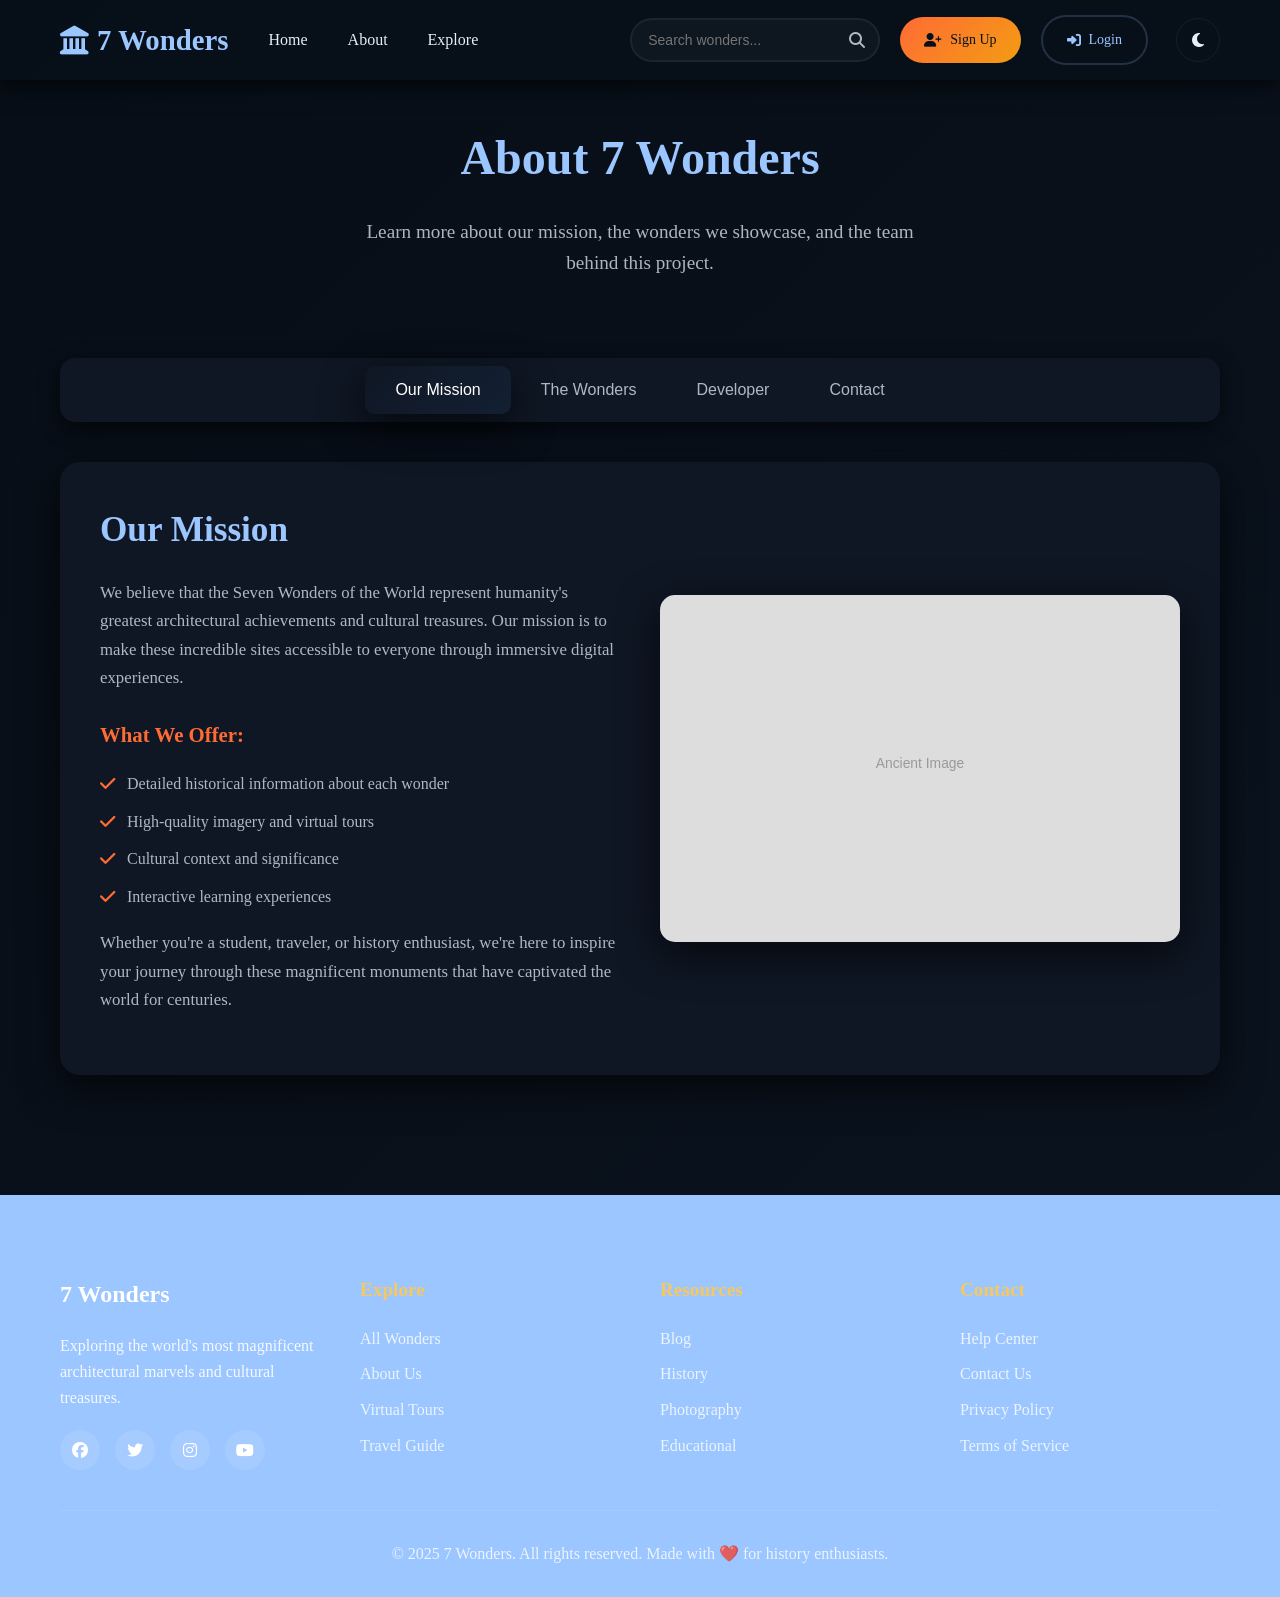
<file: about.html>
<!DOCTYPE html>
<html>
<head>
  <title>About - 7 Wonders</title>
  <meta name="viewport" content="width=device-width, initial-scale=1.0">
  <link rel="stylesheet" href="Style.css">
  <link href="https://cdnjs.cloudflare.com/ajax/libs/font-awesome/6.4.0/css/all.min.css" rel="stylesheet">
</head>
<body>
  <nav class="navbar">
    <div class="nav-container">
      <div class="nav-left">
        <a href="Index.html" class="nav-logo">
          <i class="fas fa-landmark"></i>
          7 Wonders
        </a>
        <a href="Index.html" class="nav-link">Home</a>
        <a href="about.html" class="nav-link">About</a>
        <a href="Index.html#wonders" class="nav-link">Explore</a>
      </div>
      <div class="nav-right">
        <div class="search-container">
          <input type="text" id="searchInput" placeholder="Search wonders..." class="search-input">
          <i class="fas fa-search search-icon"></i>
        </div>
        <a href="signup.html" class="signup-btn">
          <i class="fas fa-user-plus"></i>
          Sign Up
        </a>
        <a href="login.html" class="login-btn">
          <i class="fas fa-sign-in-alt"></i>
          Login
        </a>
      </div>
    </div>
  </nav>

  <!-- About Section -->
  <section id="about" class="about-section" style="padding-top: 120px;">
    <div class="container">
      <div class="section-header">
        <h2>About 7 Wonders</h2>
        <p>Learn more about our mission, the wonders we showcase, and the team behind this project.</p>
      </div>
      
      <!-- Tabs Navigation -->
      <div class="tabs-container">
        <div class="tabs-nav">
          <button class="tab-btn active" onclick="openTab(event, 'our-mission')">Our Mission</button>
          <button class="tab-btn" onclick="openTab(event, 'the-wonders')">The Wonders</button>
          <button class="tab-btn" onclick="openTab(event, 'developer-info')">Developer</button>
          <button class="tab-btn" onclick="openTab(event, 'contact-us')">Contact</button>
        </div>

        <!-- Tab Content -->
        <div id="our-mission" class="tab-content active">
          <div class="tab-grid">
            <div class="tab-text">
              <h3>Our Mission</h3>
              <p>We believe that the Seven Wonders of the World represent humanity's greatest architectural achievements and cultural treasures. Our mission is to make these incredible sites accessible to everyone through immersive digital experiences.</p>
              
              <h4>What We Offer:</h4>
              <ul>
                <li><i class="fas fa-check"></i> Detailed historical information about each wonder</li>
                <li><i class="fas fa-check"></i> High-quality imagery and virtual tours</li>
                <li><i class="fas fa-check"></i> Cultural context and significance</li>
                <li><i class="fas fa-check"></i> Interactive learning experiences</li>
              </ul>
              
              <p>Whether you're a student, traveler, or history enthusiast, we're here to inspire your journey through these magnificent monuments that have captivated the world for centuries.</p>
            </div>
            <div class="tab-image">
              <img src="https://images.unsplash.com/photo-1539650116574-75c0c6d73c6e?ixlib=rb-4.0.3&auto=format&fit=crop&w=800&q=80" alt="Ancient Architecture" onerror="this.src='[data-uri]'">
            </div>
          </div>
        </div>

        <div id="the-wonders" class="tab-content">
          <div class="wonders-overview">
            <h3>The Seven Wonders of the World</h3>
            <p>These magnificent structures were chosen through a global poll and represent the pinnacle of human architectural achievement.</p>
            
            <div class="wonders-list">
              <div class="wonder-item">
                <i class="fas fa-mountain"></i>
                <div>
                  <h4>Great Wall of China</h4>
                  <p>An ancient fortification system stretching over 13,000 miles across northern China.</p>
                </div>
              </div>
              <div class="wonder-item">
                <i class="fas fa-cross"></i>
                <div>
                  <h4>Christ the Redeemer</h4>
                  <p>A monumental statue of Jesus Christ overlooking Rio de Janeiro, Brazil.</p>
                </div>
              </div>
              <div class="wonder-item">
                <i class="fas fa-mountain"></i>
                <div>
                  <h4>Machu Picchu</h4>
                  <p>An ancient Incan city set high in the Andes Mountains of Peru.</p>
                </div>
              </div>
              <div class="wonder-item">
                <i class="fas fa-step-forward"></i>
                <div>
                  <h4>Chichen Itza</h4>
                  <p>A large pre-Columbian archaeological site built by the Maya civilization in Mexico.</p>
                </div>
              </div>
              <div class="wonder-item">
                <i class="fas fa-building"></i>
                <div>
                  <h4>Roman Colosseum</h4>
                  <p>An ancient amphitheatre in Rome, Italy, known for gladiatorial contests.</p>
                </div>
              </div>
              <div class="wonder-item">
                <i class="fas fa-mosque"></i>
                <div>
                  <h4>Taj Mahal</h4>
                  <p>An ivory-white marble mausoleum in Agra, India, built as a tomb of love.</p>
                </div>
              </div>
              <div class="wonder-item">
                <i class="fas fa-university"></i>
                <div>
                  <h4>Petra</h4>
                  <p>An ancient city carved into rose-red cliffs in southern Jordan.</p>
                </div>
              </div>
            </div>
          </div>
        </div>

        <div id="developer-info" class="tab-content">
          <div class="developer-section">
            <div class="developer-header">
              <div class="developer-avatar">
                <i class="fas fa-user-circle"></i>
              </div>
              <div class="developer-intro">
                <h3>Meet the Developer</h3>
                <p class="developer-name">Your Name Here</p>
                <p class="developer-title">Web Developer & History Enthusiast</p>
              </div>
            </div>
            
            <div class="developer-content">
              <div class="developer-bio">
                <h4>About Me</h4>
                <p>Hello! I'm passionate about combining technology with history to create engaging digital experiences. This 7 Wonders project represents my love for both web development and the incredible achievements of human civilization.</p>
                
                <h4>My Journey</h4>
                <p>As a web developer with a deep appreciation for history and architecture, I created this website to share the beauty and significance of the Seven Wonders with fellow enthusiasts around the world.</p>
              </div>
              
              <div class="developer-skills">
                <h4>Technical Skills</h4>
                <div class="skills-grid">
                  <div class="skill-item">
                    <i class="fab fa-html5"></i>
                    <span>HTML5</span>
                  </div>
                  <div class="skill-item">
                    <i class="fab fa-css3-alt"></i>
                    <span>CSS3</span>
                  </div>
                  <div class="skill-item">
                    <i class="fab fa-js-square"></i>
                    <span>JavaScript</span>
                  </div>
                  <div class="skill-item">
                    <i class="fas fa-mobile-alt"></i>
                    <span>Responsive Design</span>
                  </div>
                </div>
              </div>
              
              <div class="developer-contact">
                <h4>Connect With Me</h4>
                <div class="contact-links">
                  <a href="mailto:your.email@example.com" class="contact-link">
                    <i class="fas fa-envelope"></i>
                    Email Me
                  </a>
                  <a href="#" class="contact-link">
                    <i class="fab fa-linkedin"></i>
                    LinkedIn
                  </a>
                  <a href="#" class="contact-link">
                    <i class="fab fa-github"></i>
                    GitHub
                  </a>
                </div>
              </div>
            </div>
          </div>
        </div>

        <div id="contact-us" class="tab-content">
          <div class="contact-section">
            <h3>Get in Touch</h3>
            <p>Have questions, suggestions, or just want to share your thoughts about the Seven Wonders? We'd love to hear from you!</p>
            
            <div class="contact-grid">
              <div class="contact-info">
                <div class="contact-item">
                  <i class="fas fa-envelope"></i>
                  <div>
                    <h4>Email</h4>
                    <p>your.email@example.com</p>
                  </div>
                </div>
                <div class="contact-item">
                  <i class="fas fa-clock"></i>
                  <div>
                    <h4>Response Time</h4>
                    <p>Usually within 24 hours</p>
                  </div>
                </div>
                <div class="contact-item">
                  <i class="fas fa-heart"></i>
                  <div>
                    <h4>Purpose</h4>
                    <p>Educational & Cultural Appreciation</p>
                  </div>
                </div>
              </div>
              
              <div class="contact-form">
                <form>
                  <div class="form-group">
                    <label for="name">Your Name</label>
                    <input type="text" id="name" name="name" required>
                  </div>
                  <div class="form-group">
                    <label for="email">Your Email</label>
                    <input type="email" id="email" name="email" required>
                  </div>
                  <div class="form-group">
                    <label for="subject">Subject</label>
                    <select id="subject" name="subject">
                      <option value="general">General Inquiry</option>
                      <option value="feedback">Feedback</option>
                      <option value="collaboration">Collaboration</option>
                      <option value="technical">Technical Issue</option>
                    </select>
                  </div>
                  <div class="form-group">
                    <label for="message">Message</label>
                    <textarea id="message" name="message" rows="5" required placeholder="Tell us about your thoughts on the Seven Wonders..."></textarea>
                  </div>
                  <button type="submit" class="submit-btn">
                    <i class="fas fa-paper-plane"></i>
                    Send Message
                  </button>
                </form>
              </div>
            </div>
          </div>
        </div>
      </div>
    </div>
  </section>

  <!-- Footer -->
  <footer class="footer">
    <div class="container">
      <div class="footer-content">
        <div class="footer-section">
          <h3>7 Wonders</h3>
          <p>Exploring the world's most magnificent architectural marvels and cultural treasures.</p>
          <div class="social-links">
            <a href="#"><i class="fab fa-facebook"></i></a>
            <a href="#"><i class="fab fa-twitter"></i></a>
            <a href="#"><i class="fab fa-instagram"></i></a>
            <a href="#"><i class="fab fa-youtube"></i></a>
          </div>
        </div>
        <div class="footer-section">
          <h4>Explore</h4>
          <ul>
            <li><a href="Index.html#wonders">All Wonders</a></li>
            <li><a href="about.html">About Us</a></li>
            <li><a href="#">Virtual Tours</a></li>
            <li><a href="#">Travel Guide</a></li>
          </ul>
        </div>
        <div class="footer-section">
          <h4>Resources</h4>
          <ul>
            <li><a href="#">Blog</a></li>
            <li><a href="#">History</a></li>
            <li><a href="#">Photography</a></li>
            <li><a href="#">Educational</a></li>
          </ul>
        </div>
        <div class="footer-section">
          <h4>Contact</h4>
          <ul>
            <li><a href="#">Help Center</a></li>
            <li><a href="#">Contact Us</a></li>
            <li><a href="#">Privacy Policy</a></li>
            <li><a href="#">Terms of Service</a></li>
          </ul>
        </div>
      </div>
      <div class="footer-bottom">
        <p>&copy; 2025 7 Wonders. All rights reserved. Made with ❤️ for history enthusiasts.</p>
      </div>
    </div>
  </footer>

  <script src="script.js"></script>
  <script>
    // Tab functionality
    function openTab(evt, tabName) {
      var i, tabcontent, tablinks;
      
      // Hide all tab content
      tabcontent = document.getElementsByClassName("tab-content");
      for (i = 0; i < tabcontent.length; i++) {
        tabcontent[i].classList.remove("active");
      }
      
      // Remove active class from all tab buttons
      tablinks = document.getElementsByClassName("tab-btn");
      for (i = 0; i < tablinks.length; i++) {
        tablinks[i].classList.remove("active");
      }
      
      // Show the selected tab content and mark button as active
      document.getElementById(tabName).classList.add("active");
      evt.currentTarget.classList.add("active");
    }
  </script>
</body>
</html>
</file>
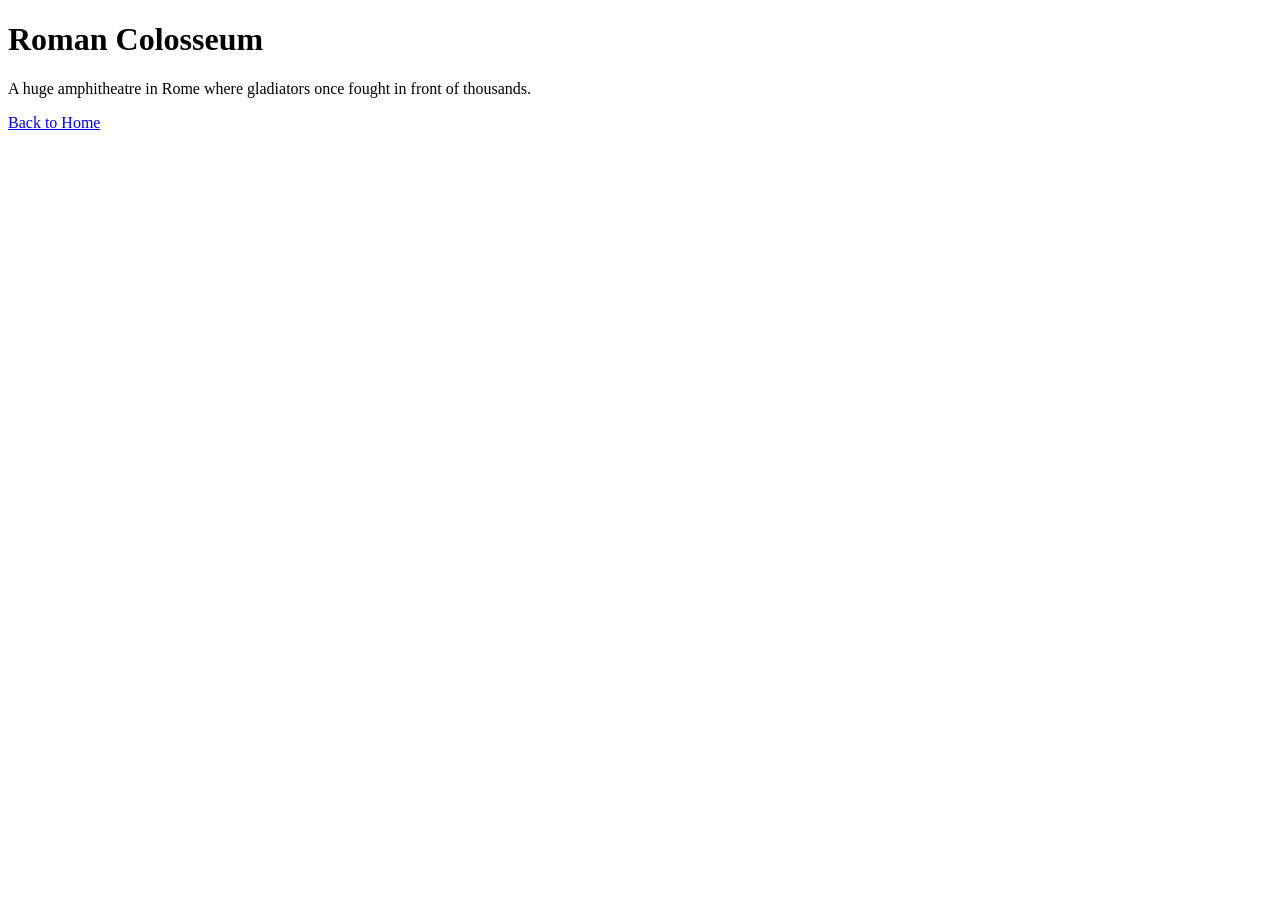
<file: Colosseum.html>
<!DOCTYPE html>
<html>
<head>
  <title>Colosseum</title>
</head>
<body>
  <h1>Roman Colosseum</h1>
  <p>A huge amphitheatre in Rome where gladiators once fought in front of thousands.</p>
  <a href="index.html">Back to Home</a>
</body>
</html>
</file>
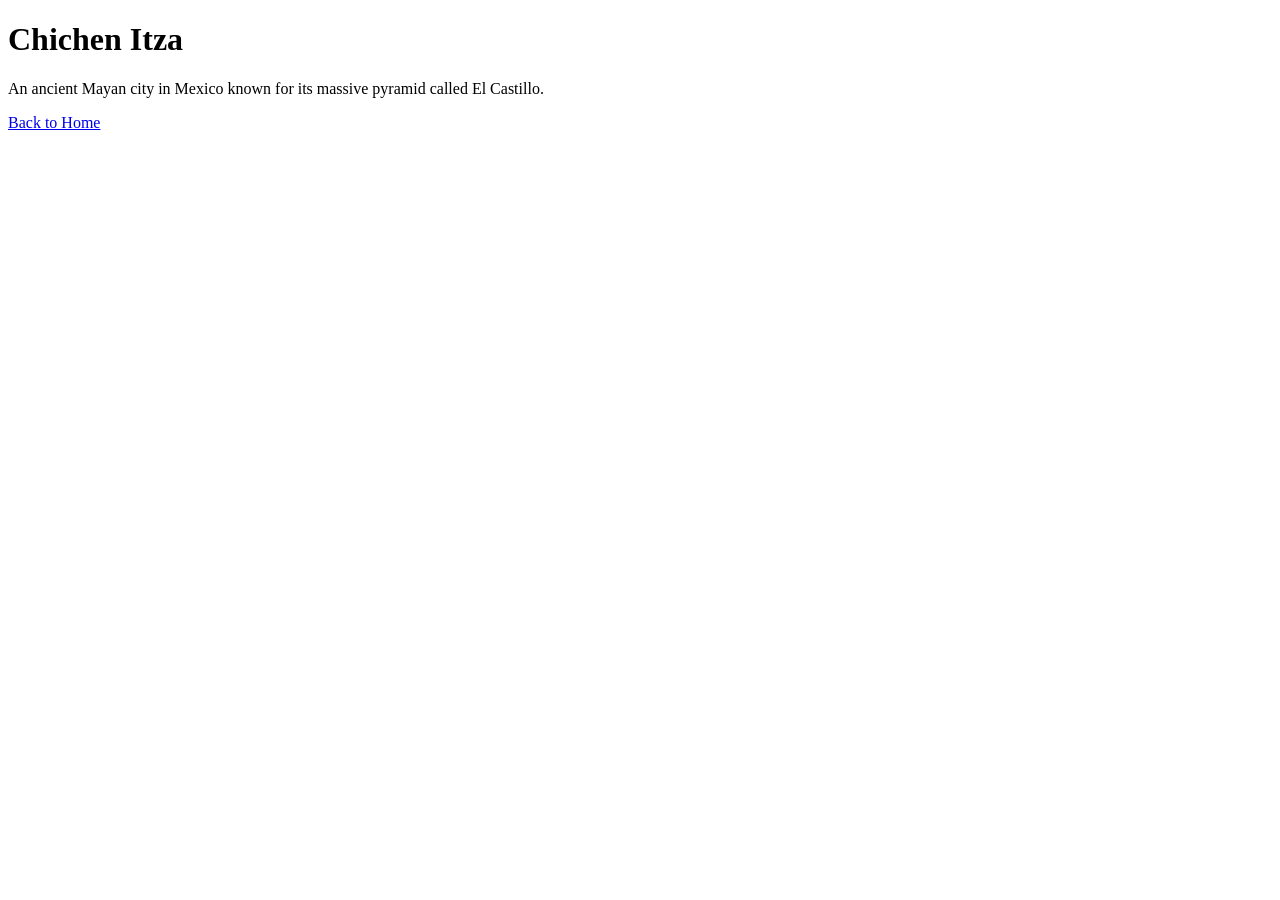
<file: Itza.html>
<!DOCTYPE html>
<html>
<head>
  <title>Chichen Itza</title>
</head>
<body>
  <h1>Chichen Itza</h1>
  <p>An ancient Mayan city in Mexico known for its massive pyramid called El Castillo.</p>
  <a href="index.html">Back to Home</a>
</body>
</html>
</file>
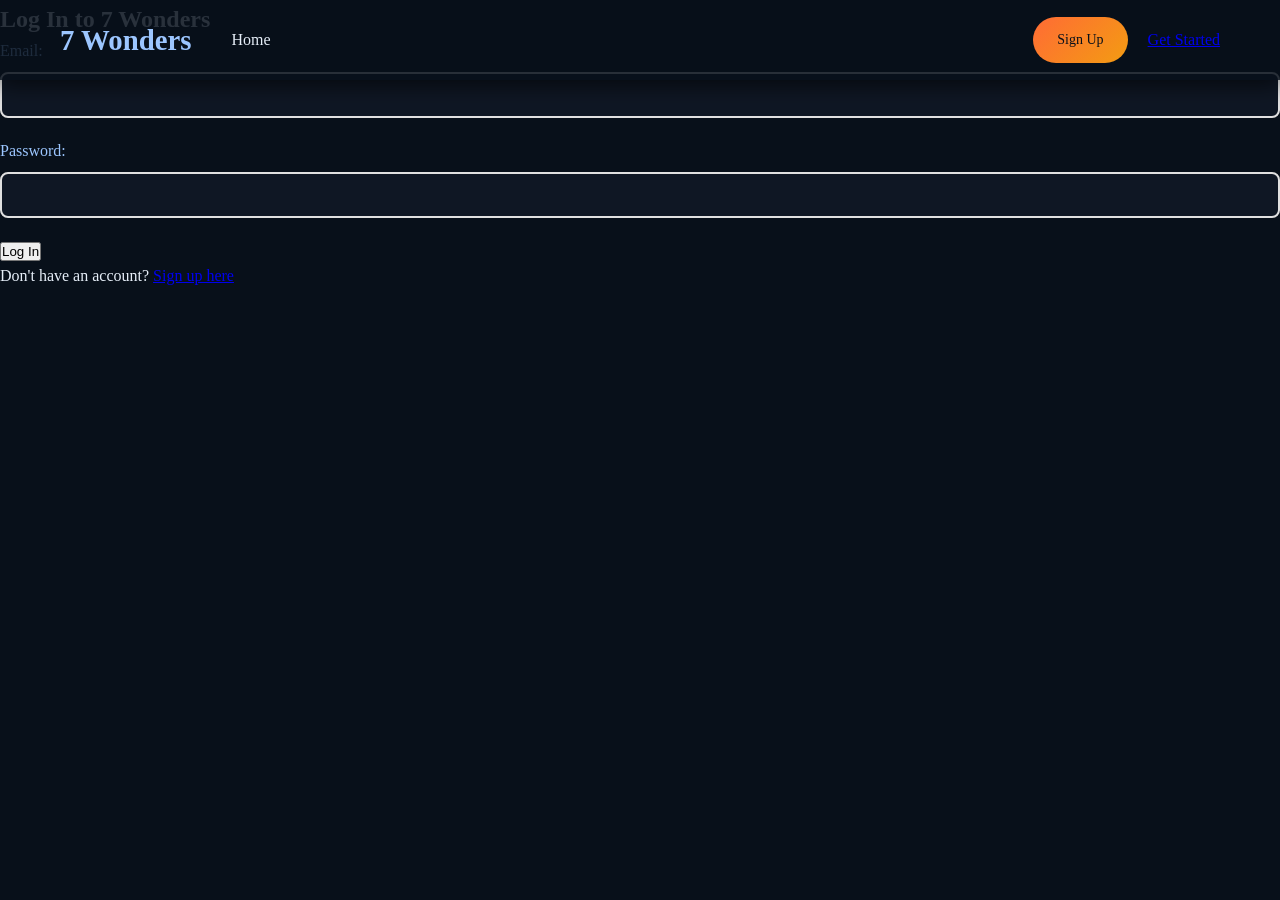
<file: login.html>
<!DOCTYPE html>
<html>
<head>
  <title>Log In - 7 Wonders</title>
  <link rel="stylesheet" href="Style.css">
</head>
<body>
  <nav class="navbar">
    <div class="nav-container">
      <div class="nav-left">
        <a href="Index.html" class="nav-logo">7 Wonders</a>
        <a href="Index.html" class="nav-link">Home</a>
      </div>
      <div class="nav-right">
        <a href="signin.html" class="signup-btn">Sign Up</a>
        <a href="Index.html#main-content" class="get-started-btn">Get Started</a>
      </div>
    </div>
  </nav>
  
  <section class="signin-section">
    <div class="signin-container">
      <div class="signin-form">
        <h2>Log In to 7 Wonders</h2>
        <form>
          <div class="form-group">
            <label for="email">Email:</label>
            <input type="email" id="email" name="email" required>
          </div>
          <div class="form-group">
            <label for="password">Password:</label>
            <input type="password" id="password" name="password" required>
          </div>
          <button type="submit" class="signin-btn">Log In</button>
        </form>
        <p class="signup-text">Don't have an account? <a href="signin.html" class="signup-link">Sign up here</a></p>
      </div>
    </div>
  </section>
</body>
</html>
</file>
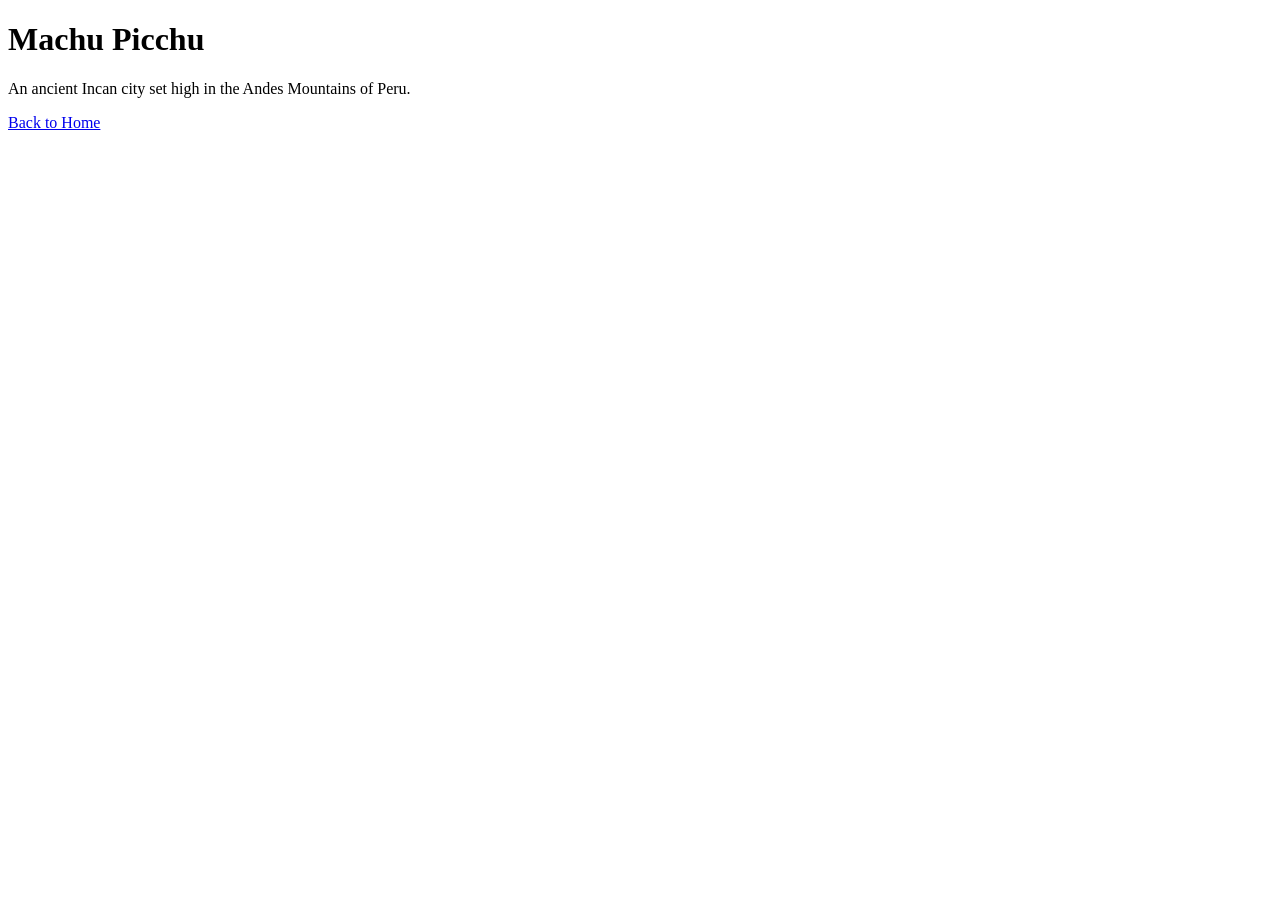
<file: Machu.html>
<!DOCTYPE html>
<html>
<head>
  <title>Machu Picchu</title>
</head>
<body>
  <h1>Machu Picchu</h1>
  <p>An ancient Incan city set high in the Andes Mountains of Peru.</p>
  <a href="index.html">Back to Home</a>
</body>
</html>
</file>
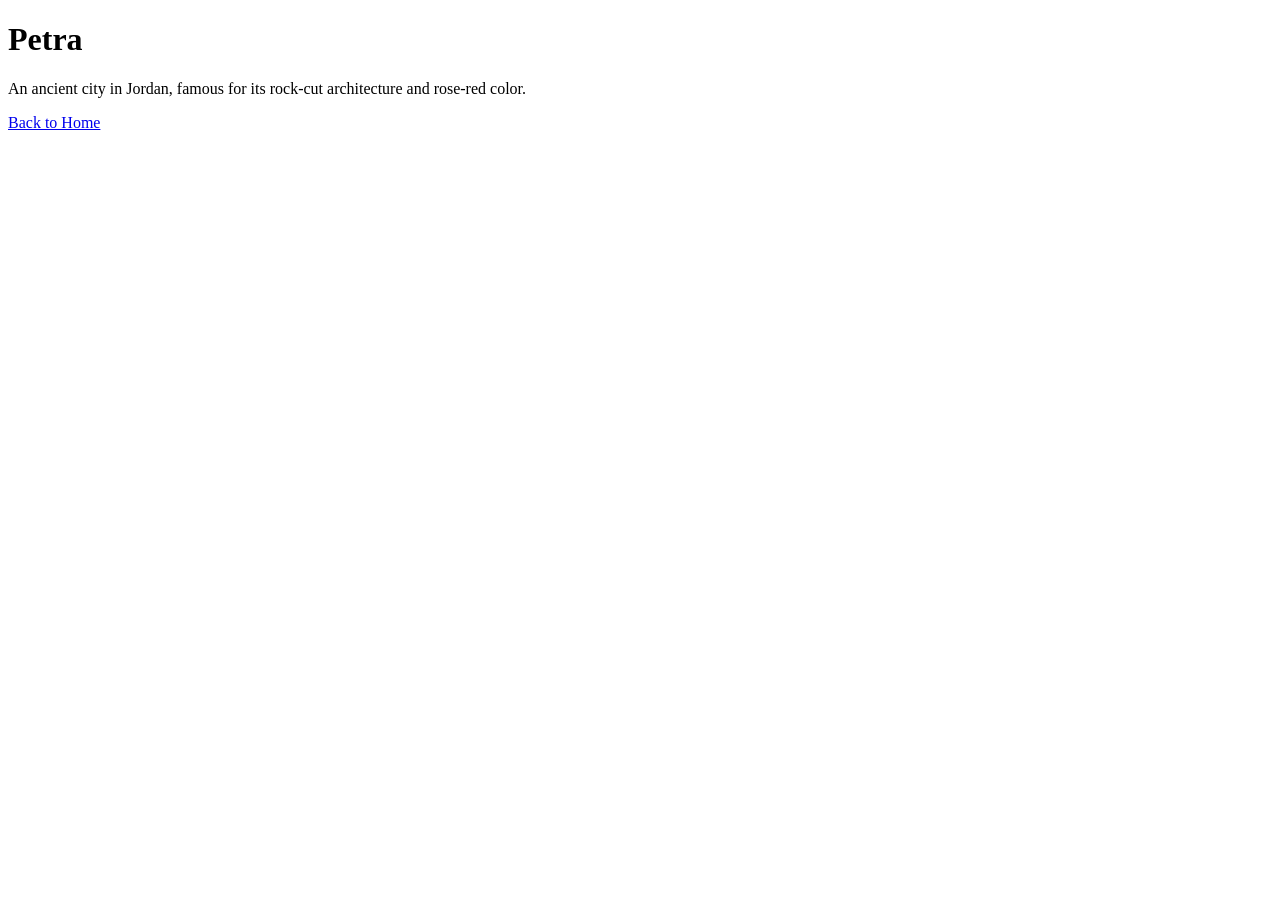
<file: Petra.html>
<!DOCTYPE html>
<html>
<head>
  <title>Petra</title>
</head>
<body>
  <h1>Petra</h1>
  <p>An ancient city in Jordan, famous for its rock-cut architecture and rose-red color.</p>
  <a href="index.html">Back to Home</a>
</body>
</html>
</file>
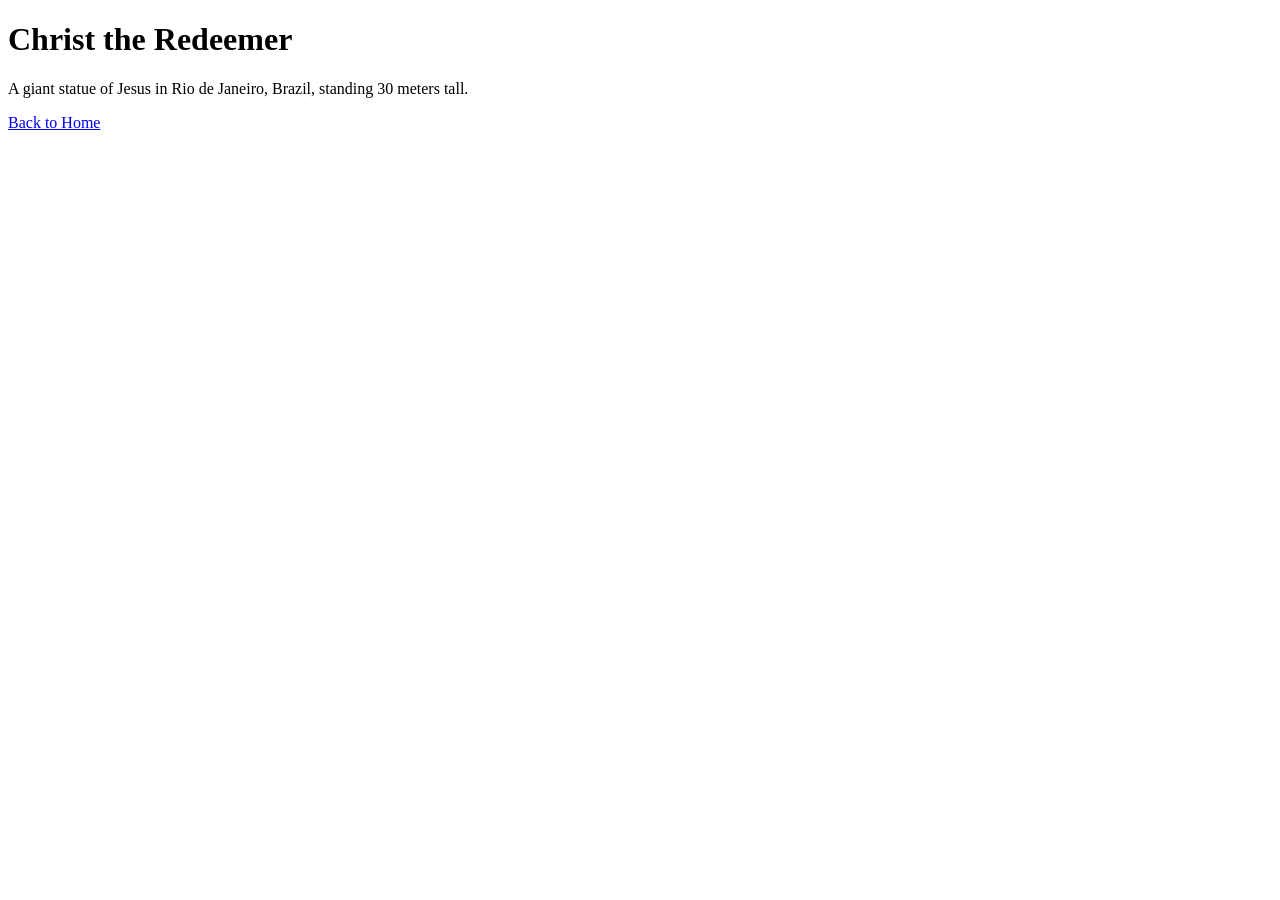
<file: Redeemer.html>
<!DOCTYPE html>
<html>
<head>
  <title>Redeemer</title>
</head>
<body>
  <h1>Christ the Redeemer</h1>
  <p>A giant statue of Jesus in Rio de Janeiro, Brazil, standing 30 meters tall.</p>
  <a href="index.html">Back to Home</a>
</body>
</html>
</file>
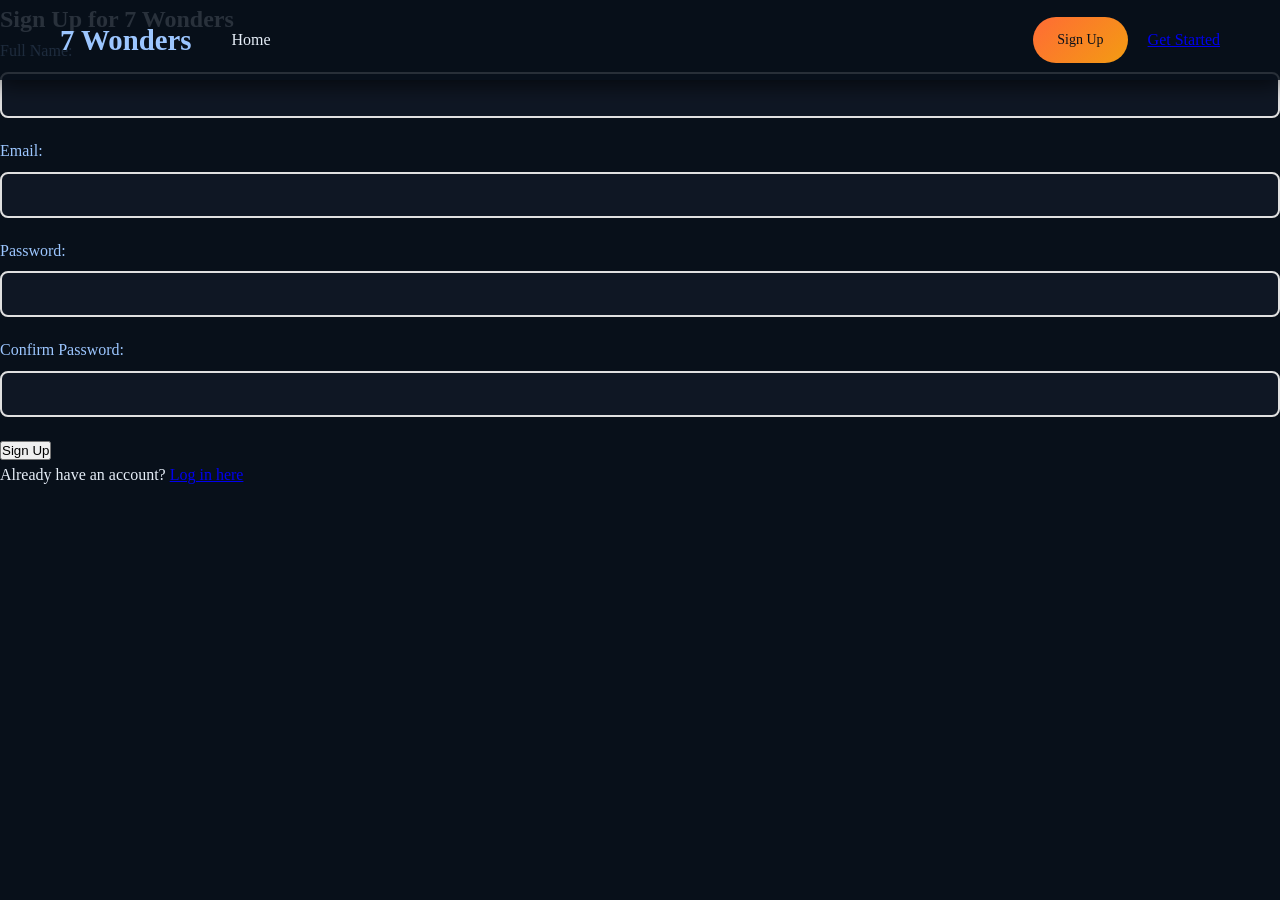
<file: signup.html>
<!DOCTYPE html>
<html>
<head>
  <title>Sign Up - 7 Wonders</title>
  <link rel="stylesheet" href="Style.css">
</head>
<body>
  <nav class="navbar">
    <div class="nav-container">
      <div class="nav-left">
        <a href="Index.html" class="nav-logo">7 Wonders</a>
        <a href="Index.html" class="nav-link">Home</a>
      </div>
      <div class="nav-right">
        <a href="signin.html" class="signup-btn">Sign Up</a>
        <a href="Index.html#main-content" class="get-started-btn">Get Started</a>
      </div>
    </div>
  </nav>

 
  <section class="signin-section">
    <div class="signin-container">
      <div class="signin-form">
        <h2>Sign Up for 7 Wonders</h2>
        <form>
          <div class="form-group">
            <label for="fullname">Full Name:</label>
            <input type="text" id="fullname" name="fullname" required>
          </div>
          <div class="form-group">
            <label for="email">Email:</label>
            <input type="email" id="email" name="email" required>
          </div>
          <div class="form-group">
            <label for="password">Password:</label>
            <input type="password" id="password" name="password" required>
          </div>
          <div class="form-group">
            <label for="confirmpassword">Confirm Password:</label>
            <input type="password" id="confirmpassword" name="confirmpassword" required>
          </div>
          <button type="submit" class="signin-btn">Sign Up</button>
        </form>
        <p class="signup-text">Already have an account? <a href="login.html" class="signup-link">Log in here</a></p>
      </div>
    </div>
  </section>
</body>
</html>
</file>
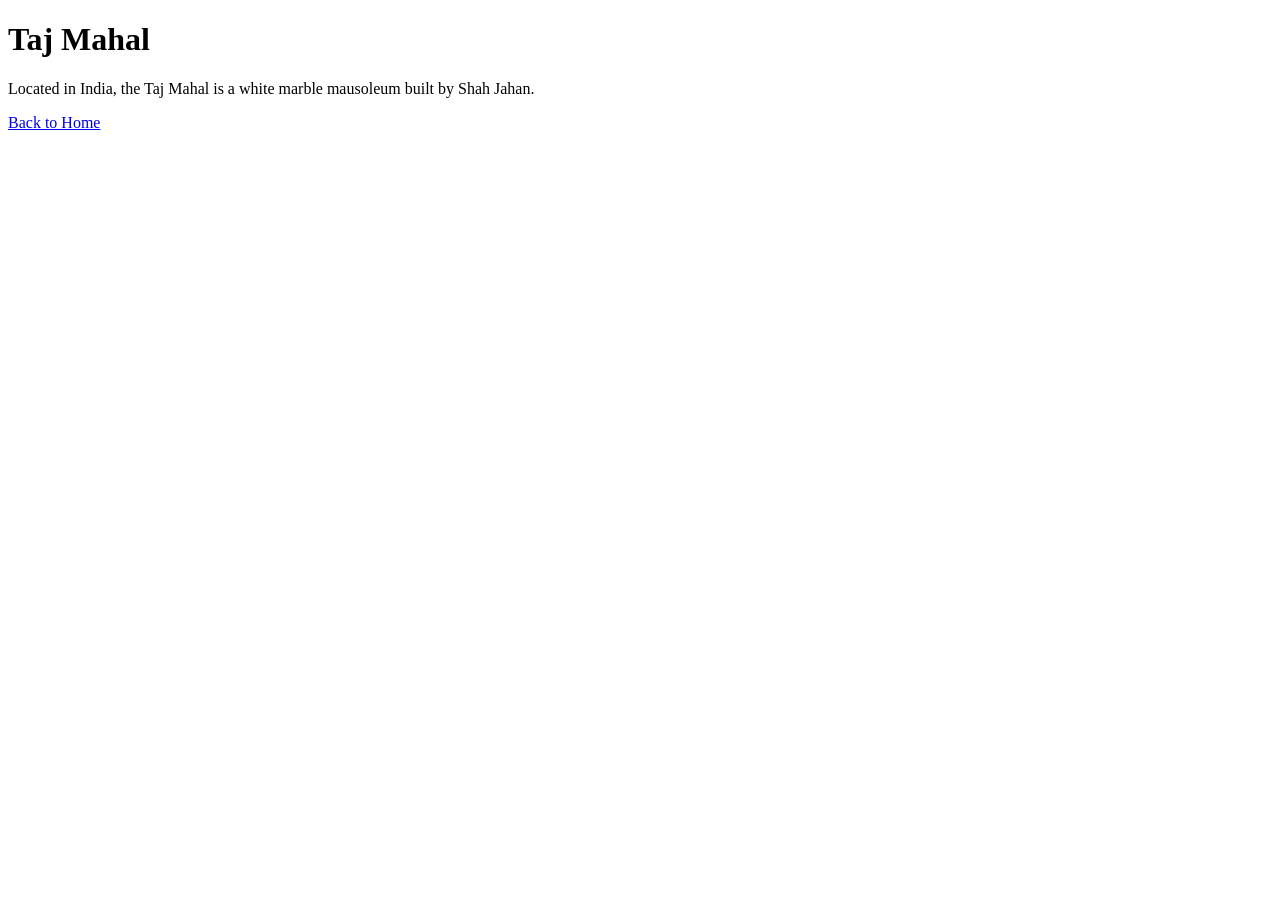
<file: Taj.html>
<!DOCTYPE html>
<html>
<head>
  <title>Taj Mahal</title>
</head>
<body>
  <h1>Taj Mahal</h1>
  <p>Located in India, the Taj Mahal is a white marble mausoleum built by Shah Jahan.</p>
  <a href="index.html">Back to Home</a>
</body>
</html>
</file>
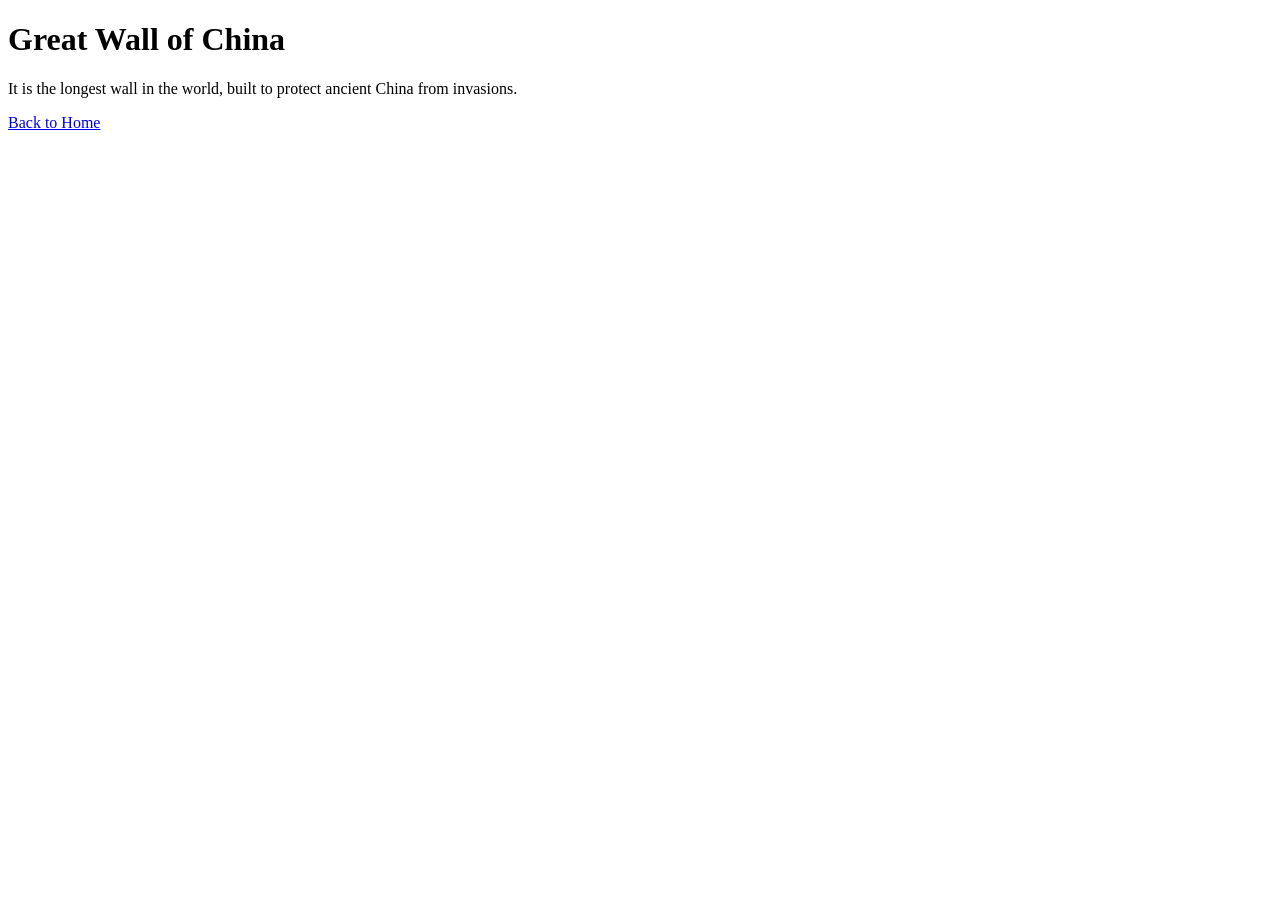
<file: Wall.html>
<!DOCTYPE html>
<html>
<head>
  <title>Great Wall</title>
</head>
<body>
  <h1>Great Wall of China</h1>
  <p>It is the longest wall in the world, built to protect ancient China from invasions.</p>
  <a href="index.html">Back to Home</a>
</body>
</html>
</file>
<file: Style.css>
/* Modern Professional CSS for 7 Wonders */

/* Reset and base styles */
* {
  margin: 0;
  padding: 0;
  box-sizing: border-box;
  /* Improve rendering performance */
  -webkit-tap-highlight-color: transparent;
}

/* Performance optimizations for images */
img {
  max-width: 100%;
  height: auto;
  display: block;
  /* Prevent layout shifts */
  background-color: #0b1220;
}

:root {
  /* Dark theme variables */
  --bg: #08101a; /* main page background */
  --surface: #0f1724; /* cards, panels */
  --primary-color: #9cc6ff; /* logo / accents */
  --secondary-color: #ff6b35; /* warm accent */
  --accent-color: #f6c85f; /* highlight */
  --text-dark: #e6eef8; /* main text (light on dark) */
  --text-light: rgba(230,238,248,0.75); /* secondary text */
  --bg-light: #0b1220; /* kept for compatibility */
  --white: #08101a; /* used where original CSS expected white (now dark) */
  --shadow-light: 0 6px 20px rgba(0,0,0,0.6);
  --shadow-medium: 0 12px 40px rgba(0,0,0,0.65);
  --shadow-heavy: 0 20px 60px rgba(0,0,0,0.7);
  --gradient-primary: linear-gradient(135deg, #0f1724 0%, #132033 100%);
  --gradient-secondary: linear-gradient(135deg, #ff6b35 0%, #f39c12 100%);
}

html {
  scroll-behavior: smooth;
}

body {
  font-family: 'Times New Roman', Times, serif;
  line-height: 1.6;
  color: var(--text-dark);
  background-color: var(--bg);
  overflow-x: hidden;
  -webkit-font-smoothing: antialiased;
  -moz-osx-font-smoothing: grayscale;
  text-rendering: optimizeSpeed;
}

.container {
  max-width: 1200px;
  margin: 0 auto;
  padding: 0 20px;
}

/* Loading Screen */
.loading-screen {
  position: fixed;
  top: 0;
  left: 0;
  width: 100%;
  height: 100%;
  background: linear-gradient(135deg, #071025 0%, #0a1630 100%);
  display: flex;
  justify-content: center;
  align-items: center;
  z-index: 9999;
  transition: opacity 0.5s ease-out;
}

.loading-screen.fade-out {
  opacity: 0;
  pointer-events: none;
}

.loading-spinner {
  text-align: center;
  color: white;
}

.spinner {
  width: 50px;
  height: 50px;
  border: 4px solid rgba(255,255,255,0.3);
  border-top: 4px solid white;
  border-radius: 50%;
  animation: spin 1s linear infinite;
  margin: 0 auto 20px;
}

@keyframes spin {
  0% { transform: rotate(0deg); }
  100% { transform: rotate(360deg); }
}

/* Navigation */
.navbar {
  background: rgba(8,16,26,0.85);
  padding: 0;
  position: fixed;
  top: 0;
  width: 100%;
  z-index: 1000;
  transition: all 0.3s ease;
  box-shadow: var(--shadow-light);
}

.navbar.scrolled {
  background: rgba(14,24,38,0.95);
  box-shadow: var(--shadow-medium);
}

.nav-container {
  max-width: 1200px;
  margin: 0 auto;
  padding: 0 20px;
  display: flex;
  justify-content: space-between;
  align-items: center;
  height: 80px;
}

.nav-left {
  display: flex;
  align-items: center;
  gap: 40px;
}

.nav-logo {
  font-family: 'Times New Roman', Times, serif;
  font-size: 1.8rem;
  font-weight: 700;
  color: var(--primary-color);
  text-decoration: none;
  display: flex;
  align-items: center;
  gap: 8px;
  transition: color 0.3s ease;
}

.nav-logo:hover {
  color: var(--secondary-color);
}

.nav-link {
  color: var(--text-dark);
  text-decoration: none;
  font-weight: 500;
  font-size: 1rem;
  transition: all 0.3s ease;
  position: relative;
}

.nav-link:hover {
  color: var(--secondary-color);
}

.nav-link::after {
  content: '';
  position: absolute;
  width: 0;
  height: 2px;
  bottom: -5px;
  left: 0;
  background: var(--secondary-color);
  transition: width 0.3s ease;
}

.nav-link:hover::after {
  width: 100%;
}

.nav-right {
  display: flex;
  align-items: center;
  gap: 20px;
}

.search-container {
  position: relative;
}

.search-input {
  padding: 12px 40px 12px 16px;
  border: 2px solid rgba(255,255,255,0.06);
  border-radius: 25px;
  font-size: 14px;
  width: 250px;
  transition: all 0.3s ease;
  background: rgba(255,255,255,0.03);
  color: var(--text-dark);
}

.search-input:focus {
  outline: none;
  border-color: var(--secondary-color);
  box-shadow: 0 0 0 3px rgba(231, 76, 60, 0.1);
}

.search-icon {
  position: absolute;
  right: 15px;
  top: 50%;
  transform: translateY(-50%);
  color: var(--text-light);
}

.signup-btn, .login-btn {
  padding: 12px 24px;
  border-radius: 25px;
  text-decoration: none;
  font-weight: 500;
  font-size: 14px;
  display: flex;
  align-items: center;
  gap: 8px;
  transition: all 0.3s ease;
}

.signup-btn {
  background: var(--gradient-secondary);
  color: var(--white);
}

.login-btn {
  background: transparent;
  color: var(--primary-color);
  border: 2px solid rgba(156,198,255,0.18);
}

.signup-btn:hover {
  transform: translateY(-2px);
  box-shadow: var(--shadow-medium);
}

.login-btn:hover {
  background: var(--primary-color);
  color: white;
}
/* Hero Section */
.hero-section {
  position: relative;
  height: 100vh;
  display: flex;
  align-items: center;
  justify-content: center;
  overflow: hidden;
  color: white;
  padding-top: 120px;
}

.hero-background {
  position: absolute;
  top: 0;
  left: 0;
  width: 100%;
  height: 100%;
  z-index: -2;
}

.hero-bg-image {
  width: 100%;
  height: 100%;
  object-fit: cover;
}

/* Ensure no blur is applied to the hero background image */
.hero-background,
.hero-bg-image {
  filter: none !important;
  -webkit-filter: none !important;
  backdrop-filter: none !important;
  -webkit-backdrop-filter: none !important;
}

.hero-video {
  width: 100%;
  height: 100%;
  object-fit: cover;
}

/* hero-overlay removed per user request */

/* Light theme overrides: applied when body has .light-theme */
body.light-theme {
  --bg: #ffffff;
  --surface: #ffffff;
  --primary-color: #2c3e50;
  --secondary-color: #e74c3c;
  --accent-color: #f39c12;
  --text-dark: #2c3e50;
  --text-light: #7f8c8d;
  --bg-light: #ecf0f1;
  --white: #ffffff;
  --shadow-light: 0 2px 10px rgba(0,0,0,0.06);
  --shadow-medium: 0 8px 30px rgba(0,0,0,0.08);
  --shadow-heavy: 0 15px 50px rgba(0,0,0,0.1);
  --gradient-primary: linear-gradient(135deg, #667eea 0%, #764ba2 100%);
  --gradient-secondary: linear-gradient(135deg, #f093fb 0%, #f5576c 100%);
}

/* Theme toggle button */
.theme-toggle {
  display: inline-flex;
  align-items: center;
  justify-content: center;
  width: 44px;
  height: 44px;
  border-radius: 999px;
  border: 1px solid rgba(255,255,255,0.06);
  background: transparent;
  color: var(--text-dark);
  cursor: pointer;
  margin-left: 8px;
}
.theme-toggle i { font-size: 16px; }

/* Light-theme fixes: ensure text is dark and remove translucent white overlays */
body.light-theme * {
  backdrop-filter: none !important;
  -webkit-backdrop-filter: none !important;
}

body.light-theme .navbar {
  background: rgba(255,255,255,0.95) !important;
}

body.light-theme .navbar .nav-link,
body.light-theme .navbar .nav-logo,
body.light-theme .nav-right a,
body.light-theme .nav-right .theme-toggle {
  color: var(--primary-color) !important;
}

body.light-theme .hero-section {
  color: var(--text-dark) !important;
}

body.light-theme .loading-spinner,
body.light-theme .spinner,
body.light-theme .stat-label,
body.light-theme .stat-number,
body.light-theme .wonder-info,
body.light-theme .feature-card p,
body.light-theme .resource-links a,
body.light-theme .footer,
body.light-theme .footer-section p,
body.light-theme .tab-content,
body.light-theme .tabs-nav,
body.light-theme .feature-card,
body.light-theme .resource-card,
body.light-theme .stat-item {
  color: var(--text-dark) !important;
}

body.light-theme .spinner {
  border: 4px solid rgba(0,0,0,0.06) !important;
  border-top: 4px solid var(--primary-color) !important;
}

body.light-theme .cta-button.secondary {
  color: var(--primary-color) !important;
  border-color: var(--primary-color) !important;
}

/* Ensure inputs/forms look like original light theme */
body.light-theme .form-group input,
body.light-theme .form-group select,
body.light-theme .form-group textarea,
body.light-theme .tab-content,
body.light-theme .feature-card,
body.light-theme .resource-card,
body.light-theme .stat-item {
  background: var(--white) !important;
  color: var(--text-dark) !important;
  border-color: rgba(0,0,0,0.08) !important;
}

/* Ensure hero and about small texts are visible and bright in light mode */
body.light-theme .hero-title,
body.light-theme .hero-description,
body.light-theme .hero-actions,
body.light-theme .stat-label,
body.light-theme .stat-number,
body.light-theme .about-subtitle,
body.light-theme .tab-text p,
body.light-theme .feature-card p,
body.light-theme .resource-links a {
  opacity: 1 !important;
  transform: none !important;
  color: var(--text-dark) !important;
}

/* Make small supporting text slightly bolder/clearer in light mode */
body.light-theme .hero-description,
body.light-theme .about-subtitle,
body.light-theme .stat-label,
body.light-theme .feature-card p {
  font-weight: 600 !important;
  color: #f3f4f6 !important;
}

/* Make selected small/intro text brighter/vivid in light mode (use primary color for good contrast) */
body.light-theme .hero-description,
body.light-theme .about-subtitle,
body.light-theme .section-header p,
body.light-theme .tab-text p {
  color: #f3f4f6 !important;
  font-weight: 700 !important;
}

.hero-container {
  max-width: 1200px;
  margin: 0 auto;
  padding: 0 20px;
  text-align: center;
  z-index: 1;
}

.hero-content {
  max-width: 800px;
  margin: 0 auto;
}

.hero-title {
  font-family: 'Times New Roman', Times, serif;
  font-size: 4.5rem;
  font-weight: 700;
  margin-bottom: 1.5rem;
  line-height: 1.2;
  opacity: 0;
  animation: fadeInUp 1s ease-out 0.5s forwards;
}

.highlight {
  color: var(--accent-color);
  position: relative;
}

.hero-description {
  font-size: 1.3rem;
  margin-bottom: 3rem;
  line-height: 1.6;
  opacity: 0;
  animation: fadeInUp 1s ease-out 0.7s forwards;
}

.hero-actions {
  display: flex;
  justify-content: center;
  gap: 20px;
  margin-bottom: 4rem;
  opacity: 0;
  animation: fadeInUp 1s ease-out 0.9s forwards;
}

.cta-button {
  padding: 16px 32px;
  border-radius: 50px;
  text-decoration: none;
  font-weight: 600;
  font-size: 1.1rem;
  display: flex;
  align-items: center;
  gap: 10px;
  transition: all 0.3s ease;
  border: 2px solid transparent;
}

.cta-button.primary {
  background: var(--gradient-primary);
  color: white;
}

.cta-button.secondary {
  background: transparent;
  color: white;
  border-color: white;
}

.cta-button:hover {
  transform: translateY(-3px);
  box-shadow: var(--shadow-heavy);
}

.hero-stats {
  display: flex;
  justify-content: center;
  gap: 60px;
  opacity: 0;
  animation: fadeInUp 1s ease-out 1.1s forwards;
}

.stat {
  text-align: center;
}

.stat-number {
  display: block;
  font-size: 2.5rem;
  font-weight: 700;
  color: var(--accent-color);
  font-family: 'Times New Roman', Times, serif;
}

.stat-label {
  font-size: 1rem;
  color: rgba(255,255,255,0.8);
}

.scroll-indicator {
  position: absolute;
  bottom: 30px;
  left: 50%;
  transform: translateX(-50%);
  opacity: 0;
  animation: fadeInUp 1s ease-out 1.3s forwards;
}

.scroll-arrow {
  animation: bounce 3s ease-in-out infinite;
  will-change: transform;
}

@keyframes fadeInUp {
  from {
    opacity: 0;
    transform: translate3d(0, 20px, 0);
  }
  to {
    opacity: 1;
    transform: translate3d(0, 0, 0);
  }
}

@keyframes bounce {
  0%, 20%, 50%, 80%, 100% {
    transform: translate3d(0, 0, 0);
  }
  40% {
    transform: translate3d(0, -8px, 0);
  }
  60% {
    transform: translate3d(0, -4px, 0);
  }
}

/* About Section */
.about-section {
  padding: 120px 0;
  background: linear-gradient(135deg, rgba(6,12,20,0.6) 0%, rgba(12,20,32,0.6) 100%);
}

.section-header {
  text-align: center;
  margin-bottom: 80px;
}

.section-header h2 {
  font-family: 'Times New Roman', Times, serif;
  font-size: 3rem;
  color: var(--primary-color);
  margin-bottom: 20px;
}

.section-header p {
  font-size: 1.2rem;
  color: var(--text-light);
  max-width: 600px;
  margin: 0 auto;
}

.features-grid {
  display: grid;
  grid-template-columns: repeat(auto-fit, minmax(300px, 1fr));
  gap: 40px;
}

.feature-card {
  background: var(--surface);
  padding: 40px 30px;
  border-radius: 20px;
  text-align: center;
  box-shadow: var(--shadow-light);
  transition: all 0.3s ease;
  border: 1px solid rgba(255,255,255,0.03);
}

.feature-card:hover {
  transform: translateY(-10px);
  box-shadow: var(--shadow-heavy);
}

.feature-icon {
  width: 80px;
  height: 80px;
  background: var(--gradient-primary);
  border-radius: 50%;
  display: flex;
  align-items: center;
  justify-content: center;
  margin: 0 auto 20px;
  font-size: 2rem;
  color: white;
}

.feature-card h3 {
  font-size: 1.5rem;
  margin-bottom: 15px;
  color: var(--primary-color);
}

.feature-card p {
  color: var(--text-light);
  line-height: 1.6;
}

/* Wonders Section */
.wonders-section {
  padding: 120px 0;
  background: var(--surface);
}

.wonders-grid {
  display: grid;
  grid-template-columns: repeat(auto-fit, minmax(350px, 1fr));
  gap: 30px;
  margin-top: 60px;
}

.wonder-card {
  position: relative;
  border-radius: 20px;
  overflow: hidden;
  box-shadow: var(--shadow-light);
  transition: transform 0.3s ease, box-shadow 0.3s ease;
  cursor: pointer;
  height: 400px;
  /* Hardware acceleration */
  will-change: transform;
  backface-visibility: hidden;
  transform: translateZ(0);
}

.wonder-card:hover {
  transform: translateY(-8px) scale(1.01);
  box-shadow: var(--shadow-heavy);
}

.wonder-image {
  position: relative;
  width: 100%;
  height: 100%;
  overflow: hidden;
  background: #f0f0f0;
}

.wonder-image img {
  width: 100%;
  height: 100%;
  object-fit: cover;
  transition: transform 0.3s ease;
  display: block;
  background: #e0e0e0;
  /* Hardware acceleration */
  will-change: transform;
  backface-visibility: hidden;
}

.wonder-image img:not([src]), .wonder-image img[src=""] {
  display: none;
}

.wonder-image::before {
  content: "";
  position: absolute;
  top: 50%;
  left: 50%;
  transform: translate(-50%, -50%);
  font-size: 3rem;
  color: #ccc;
  z-index: 1;
}

.wonder-card:hover .wonder-image img {
  transform: scale(1.05);
}

.wonder-overlay {
  position: absolute;
  top: 0;
  left: 0;
  right: 0;
  bottom: 0;
  background: linear-gradient(to bottom, transparent 0%, rgba(0,0,0,0.1) 40%, rgba(0,0,0,0.7) 100%);
  color: white;
  display: flex;
  flex-direction: column;
  justify-content: flex-end;
  padding: 30px;
  opacity: 0.3;
  transition: opacity 0.3s ease;
}

.wonder-card:hover .wonder-overlay {
  opacity: 1;
}

.wonder-info h3 {
  font-family: 'Times New Roman', Times, serif;
  font-size: 1.8rem;
  margin-bottom: 8px;
}

.wonder-location {
  font-size: 0.9rem;
  margin-bottom: 12px;
  opacity: 0.9;
}

.wonder-description {
  font-size: 0.95rem;
  line-height: 1.4;
  margin-bottom: 15px;
  opacity: 0.9;
}

.wonder-stats {
  display: flex;
  gap: 20px;
  font-size: 0.85rem;
}

.wonder-stats span {
  display: flex;
  align-items: center;
  gap: 5px;
}

.wonder-link {
  position: absolute;
  top: 20px;
  right: 20px;
  background: rgba(255,255,255,0.9);
  color: var(--primary-color);
  padding: 10px 20px;
  border-radius: 25px;
  text-decoration: none;
  font-weight: 600;
  font-size: 0.9rem;
  opacity: 0;
  transform: translateY(-10px);
  transition: all 0.3s ease;
}

.wonder-card:hover .wonder-link {
  opacity: 1;
  transform: translateY(0);
}

.wonder-link:hover {
  background: var(--surface);
  transform: scale(1.05);
}

/* Footer */
.footer {
  background: var(--primary-color);
  color: white;
  padding: 80px 0 30px;
}

.footer-content {
  display: grid;
  grid-template-columns: repeat(auto-fit, minmax(250px, 1fr));
  gap: 40px;
  margin-bottom: 40px;
}

.footer-section h3 {
  font-family: 'Times New Roman', Times, serif;
  font-size: 1.5rem;
  margin-bottom: 20px;
}

.footer-section h4 {
  font-size: 1.2rem;
  margin-bottom: 20px;
  color: var(--accent-color);
}

.footer-section p {
  line-height: 1.6;
  opacity: 0.9;
  margin-bottom: 20px;
}

.social-links {
  display: flex;
  gap: 15px;
}

.social-links a {
  width: 40px;
  height: 40px;
  background: rgba(255,255,255,0.1);
  border-radius: 50%;
  display: flex;
  align-items: center;
  justify-content: center;
  color: white;
  text-decoration: none;
  transition: all 0.3s ease;
}

.social-links a:hover {
  background: var(--accent-color);
  transform: translateY(-3px);
}

.footer-section ul {
  list-style: none;
}

.footer-section ul li {
  margin-bottom: 10px;
}

.footer-section ul li a {
  color: rgba(255,255,255,0.8);
  text-decoration: none;
  transition: color 0.3s ease;
}

.footer-section ul li a:hover {
  color: var(--accent-color);
}

.footer-bottom {
  text-align: center;
  padding-top: 30px;
  border-top: 1px solid rgba(255,255,255,0.1);
  opacity: 0.8;
}

/* Modal */
.modal {
  display: none;
  position: fixed;
  z-index: 2000;
  left: 0;
  top: 0;
  width: 100%;
  height: 100%;
  background-color: rgba(0,0,0,0.8);
  backdrop-filter: blur(5px);
}

.modal-content {
  background-color: white;
  margin: 5% auto;
  padding: 40px;
  border-radius: 20px;
  width: 90%;
  max-width: 800px;
  position: relative;
  animation: modalSlideIn 0.3s ease-out;
}

@keyframes modalSlideIn {
  from {
    transform: translateY(-50px);
    opacity: 0;
  }
  to {
    transform: translateY(0);
    opacity: 1;
  }
}

.close {
  color: #aaa;
  float: right;
  font-size: 28px;
  font-weight: bold;
  cursor: pointer;
  position: absolute;
  right: 20px;
  top: 20px;
}

.close:hover {
  color: var(--secondary-color);
}

/* Responsive Design */
@media (max-width: 768px) {
  .nav-container {
    height: 70px;
    padding: 0 15px;
  }
  
  .nav-left {
    gap: 20px;
  }
  
  .nav-right {
    gap: 15px;
  }
  
  .search-input {
    width: 180px;
  }
  
  .hero-title {
    font-size: 2.5rem;
  }
  
  .hero-description {
    font-size: 1.1rem;
  }
  
  .hero-actions {
    flex-direction: column;
    align-items: center;
  }
  
  .hero-stats {
    gap: 30px;
  }
  
  .features-grid {
    grid-template-columns: 1fr;
  }
  
  .wonders-grid {
    grid-template-columns: 1fr;
  }
  
  .footer-content {
    grid-template-columns: 1fr;
    text-align: center;
  }
  
  .section-header h2 {
    font-size: 2rem;
  }
}

/* Resources Section */
.resources-section {
  padding: 100px 0;
  background: linear-gradient(135deg, #f5f7fa 0%, #c3cfe2 100%);
  position: relative;
}

.resources-section::before {
  content: '';
  position: absolute;
  top: 0;
  left: 0;
  width: 100%;
  height: 100%;
  background-image: url('https://www.transparenttextures.com/patterns/leaves.png');
  opacity: 0.1;
  pointer-events: none;
}

.resources-grid {
  display: grid;
  grid-template-columns: repeat(auto-fit, minmax(300px, 1fr));
  gap: 30px;
  margin-top: 60px;
}

.resource-card {
  background: var(--surface);
  padding: 30px;
  border-radius: 15px;
  box-shadow: var(--shadow-light);
  transition: all 0.3s ease;
  border-left: 4px solid var(--secondary-color);
}

.resource-card:hover {
  transform: translateY(-5px);
  box-shadow: var(--shadow-heavy);
}

.resource-card h3 {
  font-family: 'Times New Roman', Times, serif;
  font-size: 1.3rem;
  margin-bottom: 20px;
  color: var(--primary-color);
  display: flex;
  align-items: center;
  gap: 10px;
}

.resource-links {
  display: flex;
  flex-direction: column;
  gap: 12px;
}

.resource-links a {
  color: var(--text-dark);
  text-decoration: none;
  padding: 12px 15px;
  background: var(--bg-light);
  border-radius: 8px;
  transition: all 0.3s ease;
  display: flex;
  align-items: center;
  gap: 10px;
  font-family: 'Times New Roman', Times, serif;
}

.resource-links a:hover {
  background: var(--secondary-color);
  color: white;
  transform: translateX(5px);
}

/* Simple Vine and Leaf Decorations */
.hero-section::after {
  content: '';
  position: absolute;
  bottom: 20px;
  right: 30px;
  width: 80px;
  height: 80px;
  background: url('https://www.pngarts.com/files/3/Green-Vine-PNG-High-Quality-Image.png') no-repeat;
  background-size: contain;
  opacity: 0.2;
}

.wonders-section::before {
  content: '';
  position: absolute;
  top: 30px;
  left: 30px;
  width: 100px;
  height: 60px;
  background: url('https://www.pngarts.com/files/3/Leaf-PNG-Transparent-Image.png') no-repeat;
  background-size: contain;
  opacity: 0.15;
}

.footer::before {
  content: '';
  position: absolute;
  top: 20px;
  right: 50px;
  width: 120px;
  height: 80px;
  background: url('https://www.pngarts.com/files/3/Green-Vine-PNG-High-Quality-Image.png') no-repeat;
  background-size: contain;
  opacity: 0.1;
  transform: rotate(180deg);
}

/* New Home Page About Section Design */
.about-hero {
  display: grid;
  grid-template-columns: 1fr 1fr;
  gap: 60px;
  align-items: center;
  min-height: 600px;
}

.about-content h2 {
  font-family: 'Times New Roman', Times, serif;
  font-size: 3.2rem;
  color: var(--primary-color);
  margin-bottom: 20px;
  line-height: 1.2;
}

.about-subtitle {
  font-size: 1.3rem;
  color: var(--text-light);
  margin-bottom: 40px;
  line-height: 1.6;
}

.about-features {
  margin-bottom: 40px;
}

.feature-row {
  display: flex;
  align-items: center;
  gap: 30px;
  margin-bottom: 35px;
  padding: 20px;
  background: rgba(255, 255, 255, 0.7);
  border-radius: 15px;
  transition: all 0.3s ease;
}

.feature-row:hover {
  background: rgba(255, 255, 255, 0.9);
  transform: translateX(10px);
}

.feature-row.reverse {
  flex-direction: row-reverse;
}

.feature-row.reverse:hover {
  transform: translateX(-10px);
}

.feature-icon-large {
  width: 80px;
  height: 80px;
  background: var(--gradient-secondary);
  border-radius: 50%;
  display: flex;
  align-items: center;
  justify-content: center;
  font-size: 2.2rem;
  color: white;
  flex-shrink: 0;
  box-shadow: var(--shadow-medium);
}

.feature-content h3 {
  font-size: 1.4rem;
  color: var(--primary-color);
  margin-bottom: 10px;
}

.feature-content p {
  color: var(--text-light);
  line-height: 1.6;
  font-size: 1rem;
}

.about-cta {
  text-align: left;
}

.learn-more-btn {
  display: inline-flex;
  align-items: center;
  gap: 10px;
  padding: 16px 30px;
  background: var(--gradient-primary);
  color: white;
  text-decoration: none;
  border-radius: 30px;
  font-weight: 600;
  font-size: 1rem;
  transition: all 0.3s ease;
}

.learn-more-btn:hover {
  transform: translateY(-3px);
  box-shadow: var(--shadow-heavy);
}

.about-visual {
  display: flex;
  flex-direction: column;
  gap: 30px;
}

.wonder-showcase {
  display: grid;
  grid-template-columns: repeat(2, 1fr);
  gap: 20px;
}

.showcase-item {
  position: relative;
  border-radius: 15px;
  overflow: hidden;
  height: 140px;
  background: #f0f0f0;
  transition: all 0.3s ease;
}

.showcase-item:nth-child(3) {
  grid-column: span 2;
  height: 100px;
}

.showcase-item img {
  width: 100%;
  height: 100%;
  object-fit: cover;
}

.showcase-item span {
  position: absolute;
  bottom: 10px;
  left: 15px;
  background: rgba(0,0,0,0.7);
  color: white;
  padding: 5px 12px;
  border-radius: 15px;
  font-size: 0.85rem;
  font-weight: 500;
}

.showcase-item:hover {
  transform: translateY(-5px);
  box-shadow: var(--shadow-medium);
}

.stats-grid {
  display: grid;
  grid-template-columns: repeat(3, 1fr);
  gap: 20px;
}

.stat-item {
  text-align: center;
  padding: 20px;
  background: var(--surface);
  border-radius: 15px;
  box-shadow: var(--shadow-light);
  transition: all 0.3s ease;
}

.stat-item:hover {
  transform: translateY(-5px);
  box-shadow: var(--shadow-medium);
}

.stat-number {
  display: block;
  font-size: 2.2rem;
  font-weight: 700;
  color: var(--secondary-color);
  font-family: 'Times New Roman', Times, serif;
  margin-bottom: 5px;
}

.stat-label {
  font-size: 0.9rem;
  color: var(--text-light);
  font-weight: 500;
}

/* Tabs Design for About Page */
.tabs-container {
  margin-top: 40px;
}

.tabs-nav {
  display: flex;
  justify-content: center;
  gap: 0;
  margin-bottom: 40px;
  background: var(--surface);
  border-radius: 15px;
  padding: 8px;
  box-shadow: var(--shadow-light);
}

.tab-btn {
  background: none;
  border: none;
  padding: 15px 30px;
  font-size: 1rem;
  font-weight: 500;
  color: var(--text-light);
  cursor: pointer;
  border-radius: 10px;
  transition: all 0.3s ease;
  position: relative;
}

.tab-btn.active {
  background: var(--gradient-primary);
  color: white;
  box-shadow: var(--shadow-medium);
}

.tab-btn:hover:not(.active) {
  background: var(--bg-light);
  color: var(--primary-color);
}

.tab-content {
  display: none;
  background: var(--surface);
  border-radius: 20px;
  padding: 40px;
  box-shadow: var(--shadow-medium);
  min-height: 500px;
}

.tab-content.active {
  display: block;
  animation: fadeInTab 0.3s ease-out;
}

@keyframes fadeInTab {
  from {
    opacity: 0;
    transform: translateY(20px);
  }
  to {
    opacity: 1;
    transform: translateY(0);
  }
}

.tab-grid {
  display: grid;
  grid-template-columns: 1fr 1fr;
  gap: 40px;
  align-items: center;
}

.tab-text h3 {
  font-family: 'Times New Roman', Times, serif;
  font-size: 2.2rem;
  color: var(--primary-color);
  margin-bottom: 20px;
}

.tab-text h4 {
  font-size: 1.3rem;
  color: var(--secondary-color);
  margin: 25px 0 15px 0;
}

.tab-text p {
  color: var(--text-light);
  line-height: 1.7;
  margin-bottom: 20px;
  font-size: 1.05rem;
}

.tab-text ul {
  list-style: none;
  margin: 20px 0;
}

.tab-text ul li {
  display: flex;
  align-items: center;
  gap: 12px;
  margin-bottom: 12px;
  color: var(--text-light);
}

.tab-text ul li i {
  color: var(--secondary-color);
  font-size: 1.1rem;
}

.tab-image img {
  width: 100%;
  border-radius: 15px;
  box-shadow: var(--shadow-medium);
}

.wonders-overview h3 {
  font-family: 'Times New Roman', Times, serif;
  font-size: 2.2rem;
  color: var(--primary-color);
  margin-bottom: 20px;
  text-align: center;
}

.wonders-overview p {
  text-align: center;
  color: var(--text-light);
  font-size: 1.1rem;
  margin-bottom: 40px;
}

.wonders-list {
  display: grid;
  grid-template-columns: repeat(auto-fit, minmax(300px, 1fr));
  gap: 25px;
}

.wonder-item {
  display: flex;
  align-items: center;
  gap: 20px;
  padding: 20px;
  background: var(--bg-light);
  border-radius: 15px;
  transition: all 0.3s ease;
}

.wonder-item:hover {
  background: var(--secondary-color);
  color: white;
  transform: translateY(-3px);
  box-shadow: var(--shadow-medium);
}

.wonder-item i {
  font-size: 2rem;
  color: var(--secondary-color);
  transition: color 0.3s ease;
}

.wonder-item:hover i {
  color: white;
}

.wonder-item h4 {
  font-size: 1.2rem;
  color: var(--primary-color);
  margin-bottom: 5px;
  transition: color 0.3s ease;
}

.wonder-item:hover h4 {
  color: white;
}

.wonder-item p {
  color: var(--text-light);
  font-size: 0.95rem;
  transition: color 0.3s ease;
}

.wonder-item:hover p {
  color: rgba(255,255,255,0.9);
}

/* Developer Section */
.developer-section {
  max-width: 800px;
  margin: 0 auto;
}

.developer-header {
  display: flex;
  align-items: center;
  gap: 30px;
  margin-bottom: 40px;
  padding-bottom: 30px;
  border-bottom: 2px solid var(--bg-light);
}

.developer-avatar {
  width: 100px;
  height: 100px;
  background: var(--gradient-primary);
  border-radius: 50%;
  display: flex;
  align-items: center;
  justify-content: center;
  font-size: 4rem;
  color: white;
  box-shadow: var(--shadow-medium);
}

.developer-intro h3 {
  font-family: 'Times New Roman', Times, serif;
  font-size: 2rem;
  color: var(--primary-color);
  margin-bottom: 5px;
}

.developer-name {
  font-size: 1.3rem;
  color: var(--secondary-color);
  font-weight: 600;
  margin-bottom: 5px;
}

.developer-title {
  color: var(--text-light);
  font-style: italic;
}

.developer-content {
  display: grid;
  gap: 40px;
}

.developer-bio h4 {
  font-size: 1.3rem;
  color: var(--primary-color);
  margin-bottom: 15px;
}

.developer-bio p {
  color: var(--text-light);
  line-height: 1.7;
  margin-bottom: 20px;
}

.skills-grid {
  display: grid;
  grid-template-columns: repeat(auto-fit, minmax(120px, 1fr));
  gap: 15px;
  margin-top: 20px;
}

.skill-item {
  display: flex;
  flex-direction: column;
  align-items: center;
  gap: 10px;
  padding: 20px;
  background: var(--bg-light);
  border-radius: 12px;
  transition: all 0.3s ease;
}

.skill-item:hover {
  background: var(--primary-color);
  color: white;
  transform: translateY(-3px);
}

.skill-item i {
  font-size: 2rem;
  color: var(--secondary-color);
  transition: color 0.3s ease;
}

.skill-item:hover i {
  color: white;
}

.contact-links {
  display: flex;
  gap: 15px;
  margin-top: 20px;
}

.contact-link {
  display: flex;
  align-items: center;
  gap: 8px;
  padding: 12px 20px;
  background: var(--gradient-primary);
  color: white;
  text-decoration: none;
  border-radius: 25px;
  transition: all 0.3s ease;
  font-weight: 500;
}

.contact-link:hover {
  transform: translateY(-2px);
  box-shadow: var(--shadow-medium);
}

/* Contact Section */
.contact-section h3 {
  font-family: 'Times New Roman', Times, serif;
  font-size: 2.2rem;
  color: var(--primary-color);
  text-align: center;
  margin-bottom: 20px;
}

.contact-section > p {
  text-align: center;
  color: var(--text-light);
  font-size: 1.1rem;
  margin-bottom: 40px;
}

.contact-grid {
  display: grid;
  grid-template-columns: 1fr 1fr;
  gap: 40px;
}

.contact-info {
  display: flex;
  flex-direction: column;
  gap: 25px;
}

.contact-item {
  display: flex;
  align-items: center;
  gap: 20px;
  padding: 20px;
  background: var(--bg-light);
  border-radius: 12px;
}

.contact-item i {
  font-size: 1.5rem;
  color: var(--secondary-color);
  width: 40px;
  text-align: center;
}

.contact-item h4 {
  font-size: 1.1rem;
  color: var(--primary-color);
  margin-bottom: 5px;
}

.contact-item p {
  color: var(--text-light);
  font-size: 0.95rem;
}

.contact-form {
  background: var(--bg-light);
  padding: 30px;
  border-radius: 15px;
}

.form-group {
  margin-bottom: 20px;
}

.form-group label {
  display: block;
  margin-bottom: 8px;
  color: var(--primary-color);
  font-weight: 500;
}

.form-group input,
.form-group select,
.form-group textarea {
  width: 100%;
  padding: 12px 15px;
  border: 2px solid #e0e0e0;
  border-radius: 8px;
  font-size: 1rem;
  transition: border-color 0.3s ease;
  background: var(--surface);
}

.form-group input:focus,
.form-group select:focus,
.form-group textarea:focus {
  outline: none;
  border-color: var(--secondary-color);
}

.submit-btn {
  width: 100%;
  padding: 15px;
  background: var(--gradient-primary);
  color: white;
  border: none;
  border-radius: 8px;
  font-size: 1rem;
  font-weight: 600;
  cursor: pointer;
  transition: all 0.3s ease;
  display: flex;
  align-items: center;
  justify-content: center;
  gap: 10px;
}

.submit-btn:hover {
  transform: translateY(-2px);
  box-shadow: var(--shadow-medium);
}

/* Responsive Design for New Sections */
@media (max-width: 768px) {
  .about-hero {
    grid-template-columns: 1fr;
    gap: 40px;
  }
  
  .about-content h2 {
    font-size: 2.5rem;
  }
  
  .feature-row,
  .feature-row.reverse {
    flex-direction: column;
    text-align: center;
    transform: none !important;
  }
  
  .feature-row:hover,
  .feature-row.reverse:hover {
    transform: translateY(-5px) !important;
  }
  
  .wonder-showcase {
    grid-template-columns: 1fr;
  }
  
  .showcase-item:nth-child(3) {
    grid-column: span 1;
  }
  
  .stats-grid {
    grid-template-columns: repeat(3, 1fr);
    gap: 15px;
  }
  
  .tabs-nav {
    flex-wrap: wrap;
    gap: 8px;
  }
  
  .tab-btn {
    padding: 12px 20px;
    font-size: 0.9rem;
  }
  
  .tab-grid {
    grid-template-columns: 1fr;
    gap: 30px;
  }
  
  .tab-text h3 {
    font-size: 1.8rem;
  }
  
  .developer-header {
    flex-direction: column;
    text-align: center;
  }
  
  .contact-grid {
    grid-template-columns: 1fr;
  }
  
  .contact-links {
    flex-wrap: wrap;
  }
  
  .wonders-list {
    grid-template-columns: 1fr;
  }
}
</file>
